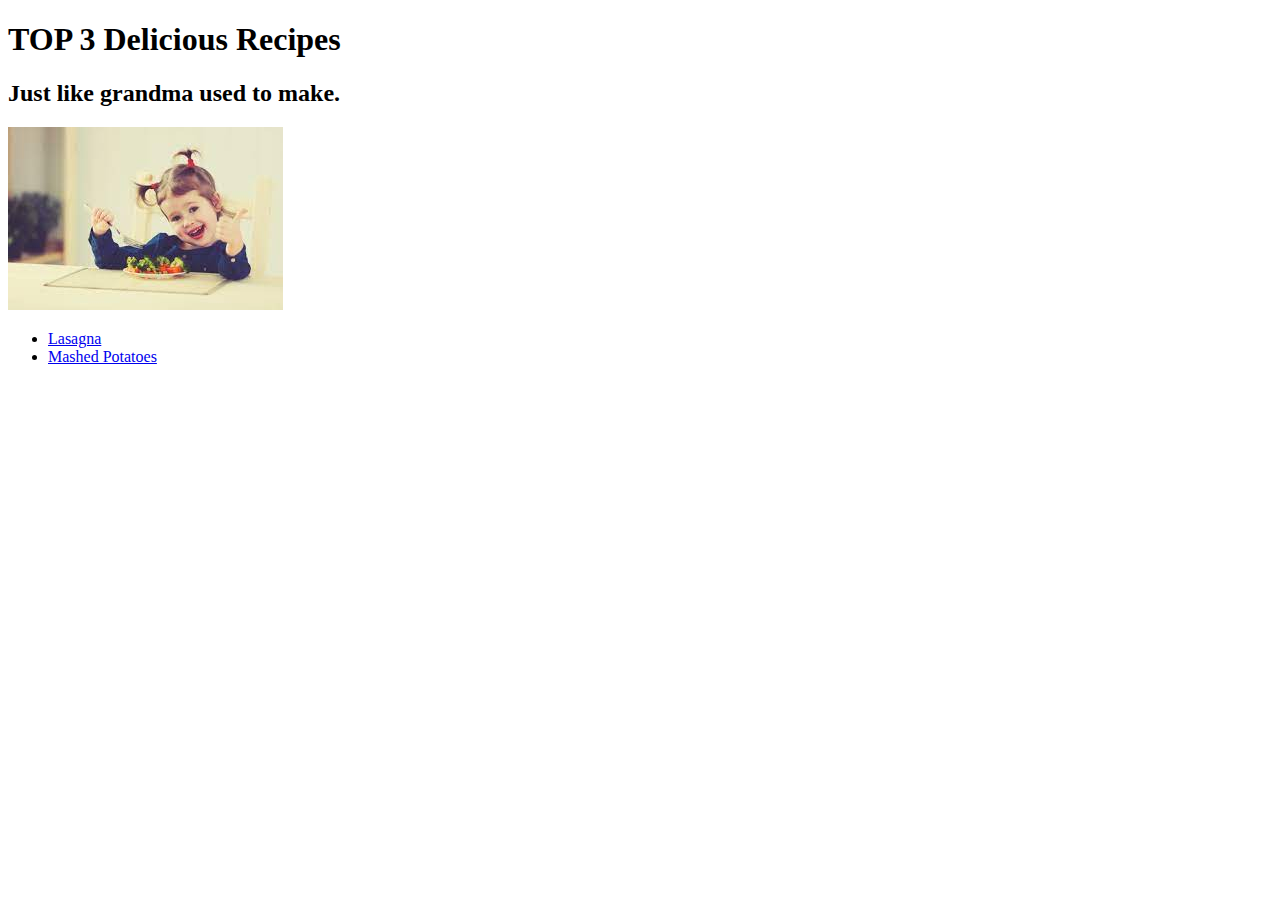
<file: index.html>
<!DOCTYPE html>
<html lang="en">
    <head>
        <meta charset="utf-8">
        <title>Grandmas' Recipes</title>
    </head>

    <body>
        <h1>TOP 3 Delicious Recipes</h1>
        <h2>Just like grandma used to make.</h2>

        <img src="./img/kidenjoyingfood.jpg" alt="A child enjoying a meal">

        <ul>
            <li><a href="./recipes/lasagna.html">Lasagna</a></li>
            <li><a href="./recipes/mashed-potatoes.html">Mashed Potatoes</a></li>
        </ul>
    </body>
</html>
</file>
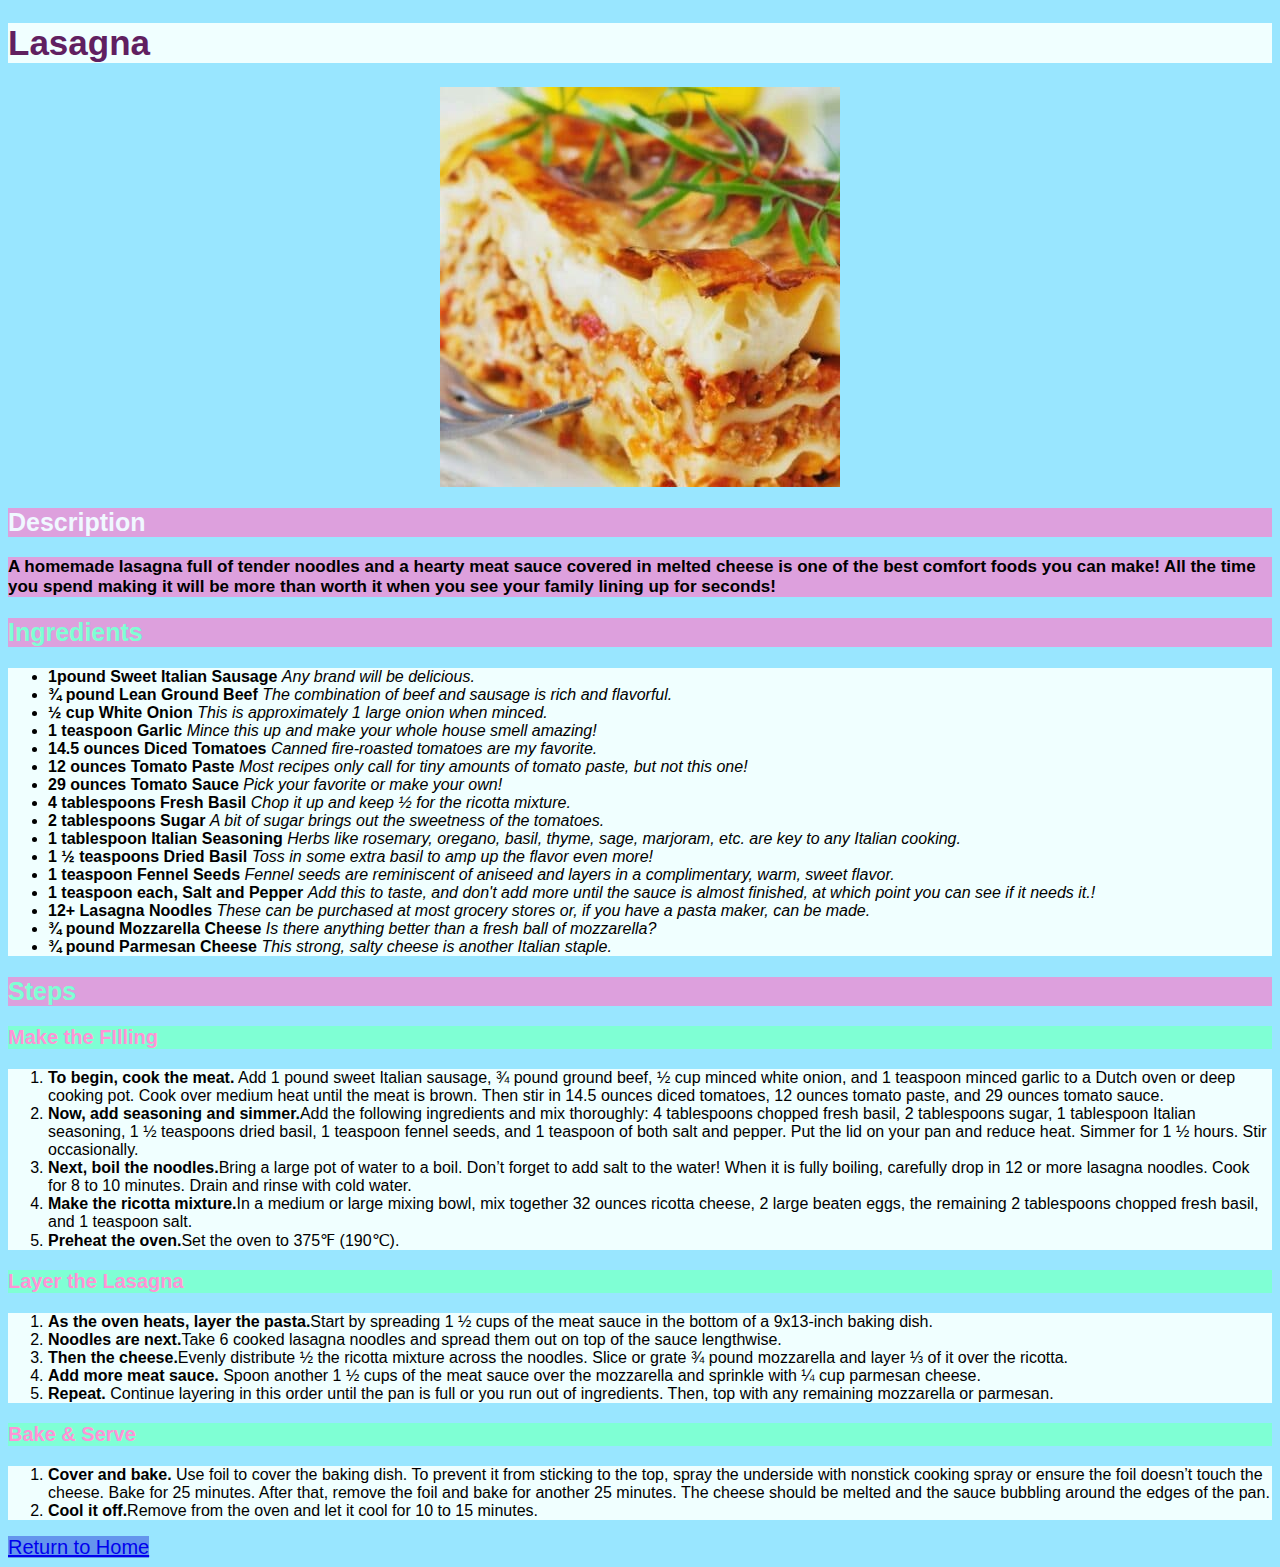
<file: recipes/lasagna.html>
<!DOCTYPE html>
<html lang="en">

    <head>
        <meta charset="utf-8">
        <title>Lasagna Recipe</title>
        <link rel="stylesheet" href="../css/styles.css">
    </head>

    <body>
        <h1 class="pagetitle">Lasagna</h1>
        <img class="img recipe" src="../img/lasagna.jpg" alt="Tasty Lasagna">

        <h2 class="heading description"> Description</h2>
        <p class="content">A homemade lasagna full of tender noodles and a hearty meat sauce covered in melted cheese is one of the best comfort foods you can make! All the time you spend making it will be more than worth it when you see your family lining up for seconds!</p>

        <h2 class="heading ingredients">Ingredients</h2>
        <ul class="list ingredients">
            <li> <strong>1pound Sweet Italian Sausage</strong> <em>Any brand will be delicious.</em></li>
            <li> <strong>¾ pound Lean Ground Beef</strong> <em>The combination of beef and sausage is rich and flavorful.</em></li>
            <li> <strong>½ cup White Onion</strong> <em>This is approximately 1 large onion when minced.</em></li>
            <li> <strong>1 teaspoon Garlic</strong> <em>Mince this up and make your whole house smell amazing!</em></li>
            <li> <strong>14.5 ounces Diced Tomatoes</strong> <em>Canned fire-roasted tomatoes are my favorite.</em></li>
            <li> <strong>12 ounces Tomato Paste </strong> <em>Most recipes only call for tiny amounts of tomato paste, but not this one!</em></li>
            <li> <strong>29 ounces Tomato Sauce</strong> <em>Pick your favorite or make your own!</em></li>
            <li> <strong>4 tablespoons Fresh Basil</strong> <em>Chop it up and keep ½ for the ricotta mixture.</em></li>
            <li> <strong>2 tablespoons Sugar</strong> <em>A bit of sugar brings out the sweetness of the tomatoes.</em></li>
            <li> <strong>1 tablespoon Italian Seasoning</strong> <em>Herbs like rosemary, oregano, basil, thyme, sage, marjoram, etc. are key to any Italian cooking.</em></li>
            <li> <strong>1 ½ teaspoons Dried Basil</strong> <em>Toss in some extra basil to amp up the flavor even more!</em></li>
            <li> <strong>1 teaspoon Fennel Seeds</strong> <em>Fennel seeds are reminiscent of aniseed and layers in a complimentary, warm, sweet flavor.</em></li>
            <li> <strong>1 teaspoon each, Salt and Pepper</strong> <em>Add this to taste, and don't add more until the sauce is almost finished, at which point you can see if it needs it.!</em></li>
            <li> <strong>12+ Lasagna Noodles</strong> <em>These can be purchased at most grocery stores or, if you have a pasta maker, can be made.</em></li>
            <li> <strong>¾ pound Mozzarella Cheese</strong> <em> Is there anything better than a fresh ball of mozzarella?</em></li>
            <li> <strong>¾ pound Parmesan Cheese</strong> <em> This strong, salty cheese is another Italian staple.</em></li>
        </ul>

        <h2 class="heading steps">Steps</h2>
        
        <h3 class="subheading">Make the FIlling</h3>
        <ol class="list">
            <li> <strong>To begin, cook the meat.</strong> Add 1 pound sweet Italian sausage, ¾ pound ground beef, ½ cup minced white onion, and 1 teaspoon minced garlic to a Dutch oven or deep cooking pot. Cook over medium heat until the meat is brown. Then stir in 14.5 ounces diced tomatoes, 12 ounces tomato paste, and 29 ounces tomato sauce.</li>
            <li><strong>Now, add seasoning and simmer.</strong>Add the following ingredients and mix thoroughly: 4 tablespoons chopped fresh basil, 2 tablespoons sugar, 1 tablespoon Italian seasoning, 1 ½ teaspoons dried basil, 1 teaspoon fennel seeds, and 1 teaspoon of both salt and pepper. Put the lid on your pan and reduce heat. Simmer for 1 ½ hours. Stir occasionally.</li> 
            <li><strong>Next, boil the noodles.</strong>Bring a large pot of water to a boil. Don’t forget to add salt to the water! When it is fully boiling, carefully drop in 12 or more lasagna noodles. Cook for 8 to 10 minutes. Drain and rinse with cold water.</li>
            <li><strong>Make the ricotta mixture.</strong>In a medium or large mixing bowl, mix together 32 ounces ricotta cheese, 2 large beaten eggs, the remaining 2 tablespoons chopped fresh basil, and 1 teaspoon salt.</li>
            <li><strong>Preheat the oven.</strong>Set the oven to 375℉ (190℃).</li>
        </ol>

        <h3 class="subheading">Layer the Lasagna</h3>
        <ol class="list">
            <li><strong>As the oven heats, layer the pasta.</strong>Start by spreading 1 ½ cups of the meat sauce in the bottom of a 9x13-inch baking dish. </li>
            <li><strong>Noodles are next.</strong>Take 6 cooked lasagna noodles and spread them out on top of the sauce lengthwise. </li>
            <li><strong>Then the cheese.</strong>Evenly distribute ½ the ricotta mixture across the noodles. Slice or grate ¾ pound mozzarella and layer ⅓ of it over the ricotta.</li>
            <li><strong>Add more meat sauce. </strong> Spoon another 1 ½ cups of the meat sauce over the mozzarella and sprinkle with ¼ cup parmesan cheese.</li>
            <li><strong>Repeat.</strong> Continue layering in this order until the pan is full or you run out of ingredients. Then, top with any remaining mozzarella or parmesan.</li>
        </ol>

        <h3 class="subheading">Bake & Serve</h3>
        <ol class="list">
            <li><strong>Cover and bake.</strong> Use foil to cover the baking dish. To prevent it from sticking to the top, spray the underside with nonstick cooking spray or ensure the foil doesn’t touch the cheese. Bake for 25 minutes. After that, remove the foil and bake for another 25 minutes. The cheese should be melted and the sauce bubbling around the edges of the pan.</li>
            <li><strong>Cool it off.</strong>Remove from the oven and let it cool for 10 to 15 minutes.</li>
        </ol>

    <a class="return" href="../index.html">Return to Home</a>
    </body>
</html>
</file>
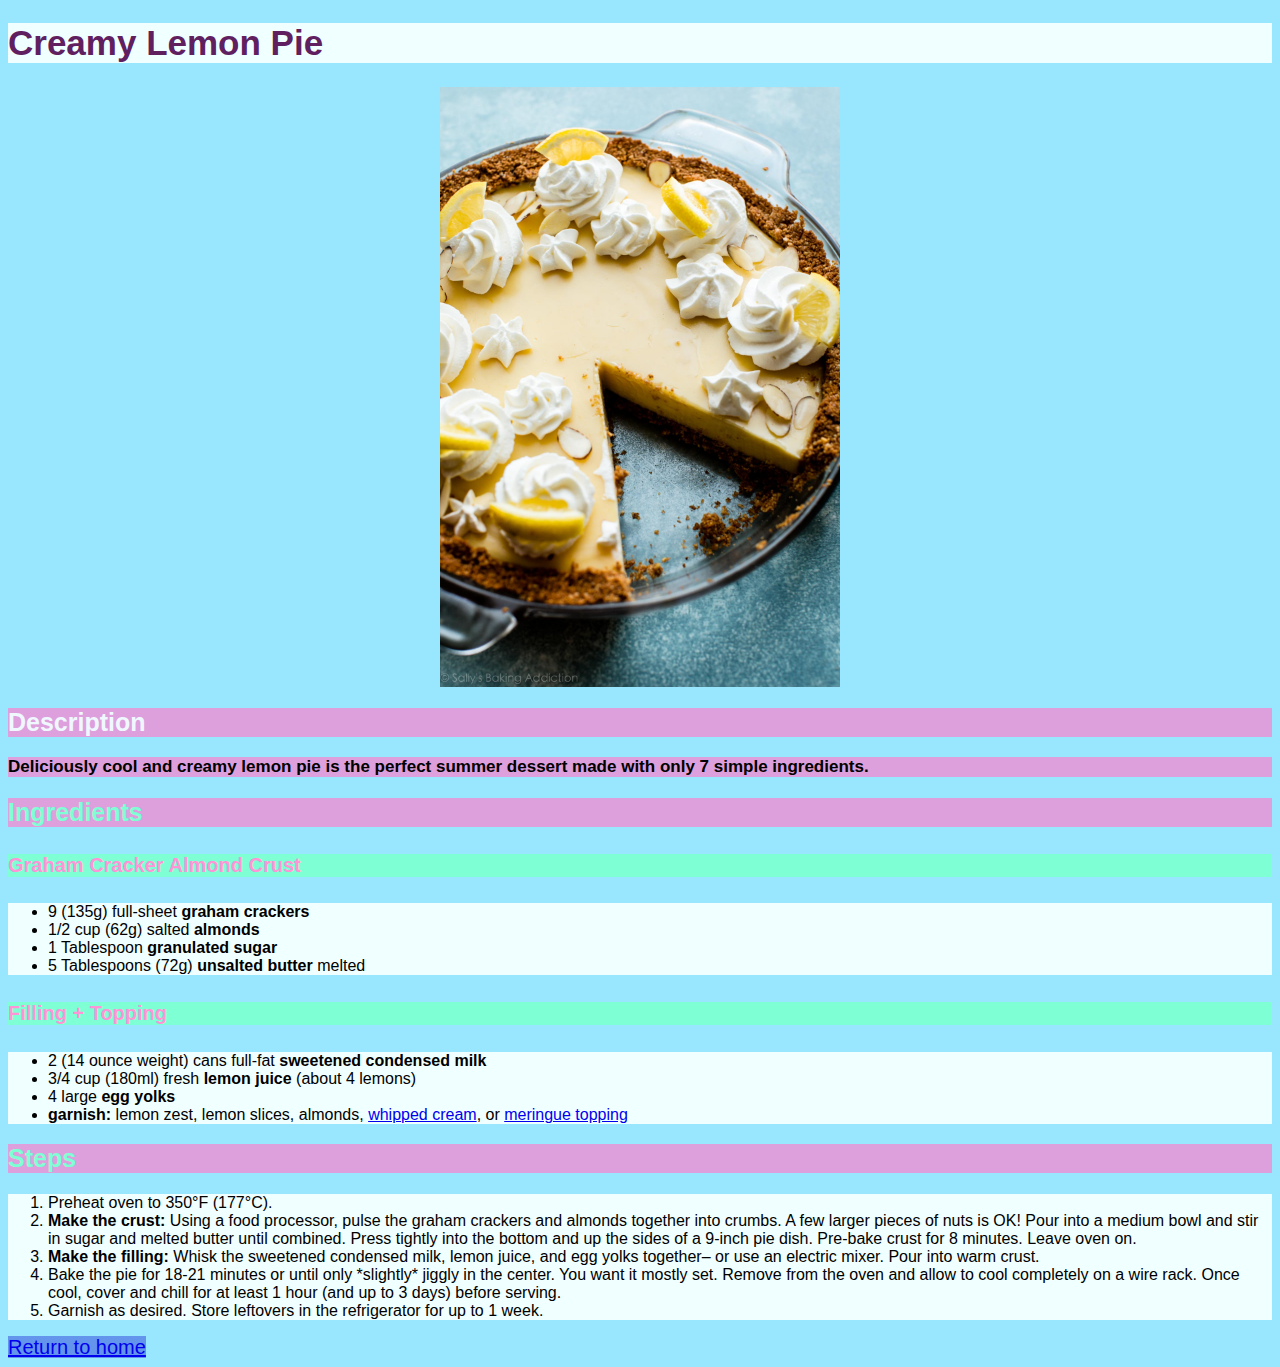
<file: recipes/lemon-pie.html>
<!DOCTYPE html>
<html lang="en">
    <head>
        <meta charset="utf-8">
        <title>Creamy Lemon Pie</title>
        <link rel="stylesheet" href="../css/styles.css">
    </head>
    
    <body>
        <h1 class="pagetitle">Creamy Lemon Pie</h1>
        <img class="img recipe" src="../img/creamy_lemon_pie.jpg" alt="Delicious creamy lemon pie">

        <h2 class="heading description">Description</h2>
        <p class="content">Deliciously cool and creamy lemon pie is the perfect summer dessert made with only 7 simple ingredients.</p>

        <h2 class="heading ingredients">Ingredients</h2>
            <h4 class="subheading">Graham Cracker Almond Crust</h4>
                <ul class="list ingredients">   
                     <li>9 (135g) full-sheet <strong>graham crackers</strong></li>
                     <li>1/2 cup (62g) salted <strong>almonds</strong></li>
                     <li>1 Tablespoon <strong>granulated sugar</strong></li>
                     <li>5 Tablespoons (72g) <strong>unsalted butter</strong> melted</li>
                </ul>

            <h4 class="subheading">Filling + Topping</h4>
                <ul class="list ingredients">
                    <li>2 (14 ounce weight) cans full-fat <strong>sweetened condensed milk</strong></li>
                    <li>3/4 cup (180ml) fresh <strong>lemon juice</strong> (about 4 lemons)</li>
                    <li>4 large <strong>egg yolks</strong></li>
                    <li><strong>garnish:</strong> lemon zest, lemon slices, almonds, <a href="https://sallysbakingaddiction.com/homemade-whipped-cream/">whipped cream</a>, or <a href="https://sallysbakingaddiction.com/smores-tartlets/">meringue topping</a></li>
                </ul>

        <h2 class="heading steps">Steps</h2>
            <ol class="list ingredients">
                <li>Preheat oven to 350°F (177°C).</li>
                <li><strong>Make the crust:</strong> Using a food processor, pulse the graham crackers and almonds together into crumbs. A few larger pieces of nuts is OK! Pour into a medium bowl and stir in sugar and melted butter until combined. Press tightly into the bottom and up the sides of a 9-inch pie dish. Pre-bake crust for 8 minutes. Leave oven on.</li>
                <li><strong>Make the filling:</strong> Whisk the sweetened condensed milk, lemon juice, and egg yolks together– or use an electric mixer. Pour into warm crust.</li>
                <li>Bake the pie for 18-21 minutes or until only *slightly* jiggly in the center. You want it mostly set. Remove from the oven and allow to cool completely on a wire rack. Once cool, cover and chill for at least 1 hour (and up to 3 days) before serving.</li>
                <li>Garnish as desired. Store leftovers in the refrigerator for up to 1 week.</li>
            </ol>

            <a class="return" href="../index.html">Return to home</a>
    </body>
</html>
</file>
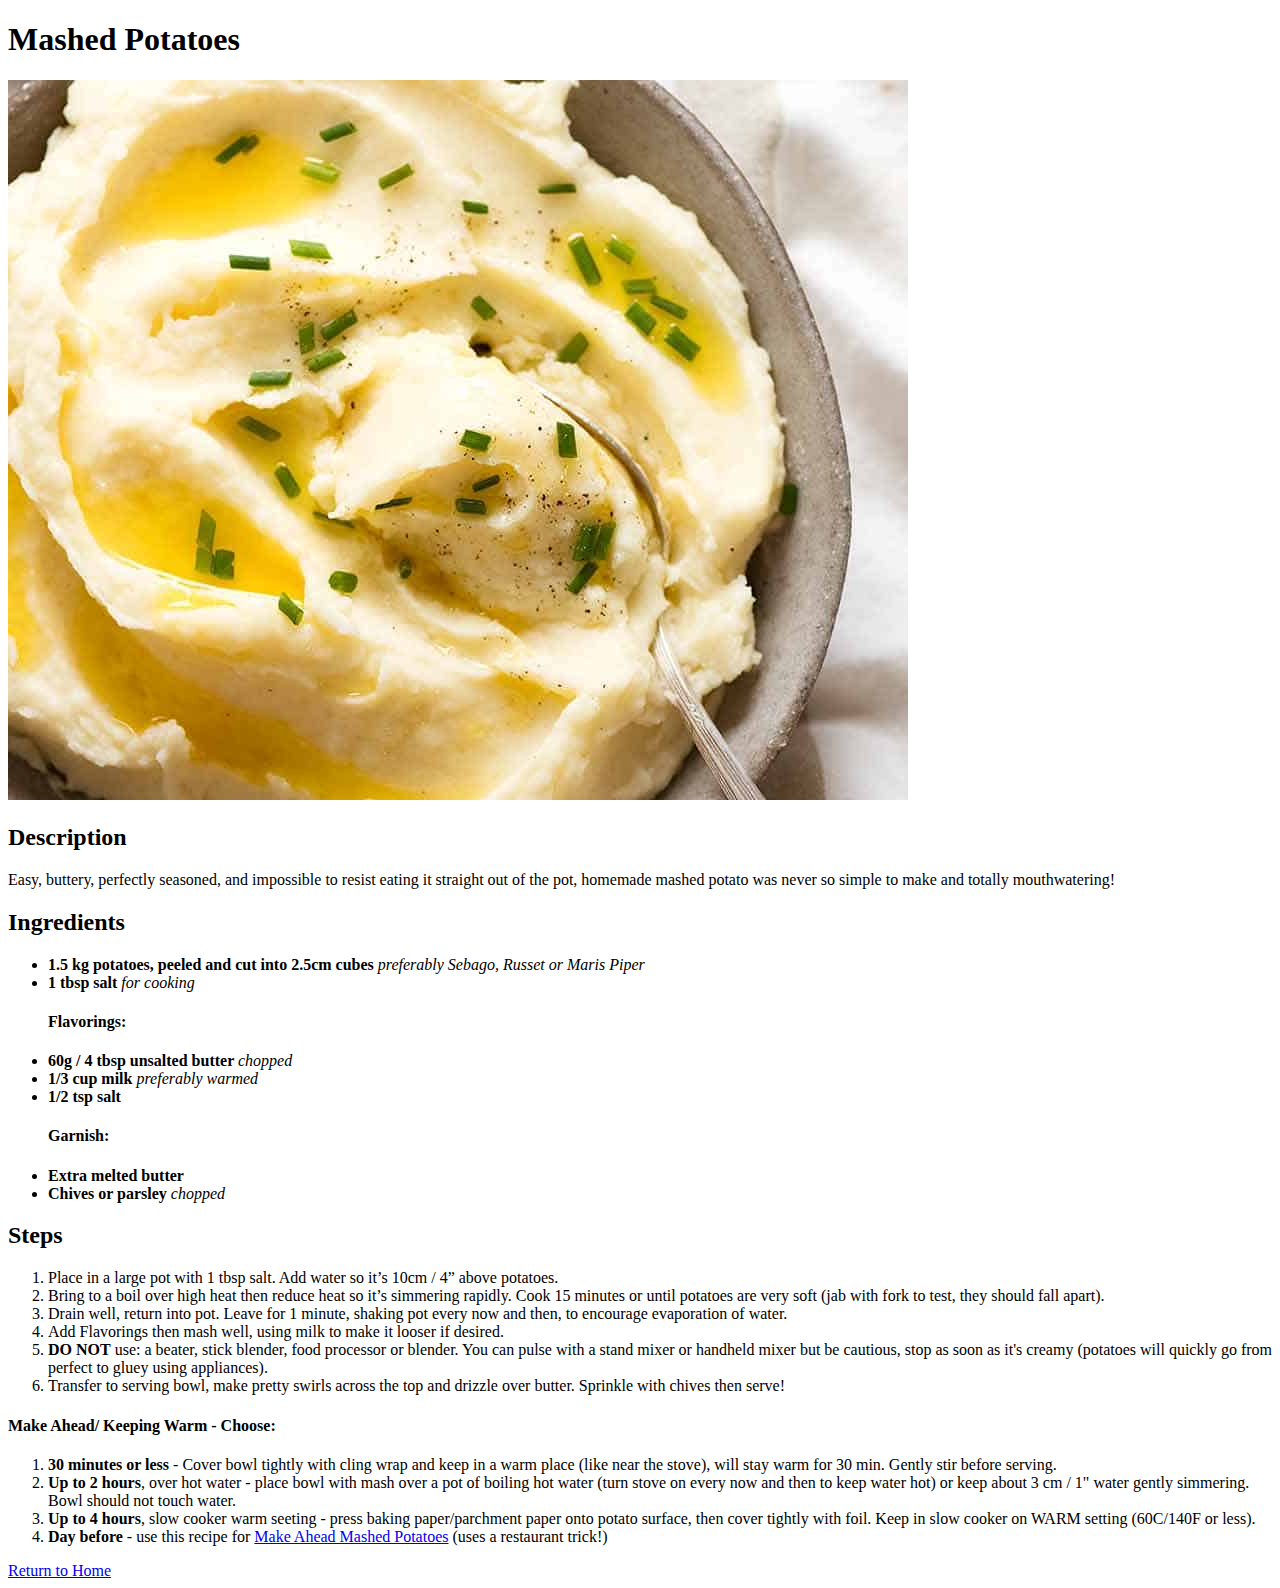
<file: recipes/mashed-potatoes.html>
<!DOCTYPE html>
<html lang="en">
    <head>
        <meta charset="utf-8">
        <title>Mashed Potatoes</title>
    </head>

    <body>
        <h1>Mashed Potatoes</h1>
        <img src="../img/mashed_potato.jpg" alt="Delicious mashed potato.">

        <h2>Description</h2>
        <p>Easy, buttery, perfectly seasoned, and impossible to resist eating it straight out of the pot, homemade mashed potato was never so simple to make and totally mouthwatering!</p>

        <h2>Ingredients</h2>
        <ul>
            <li><strong>1.5 kg potatoes, peeled and cut into 2.5cm cubes</strong><em> preferably Sebago, Russet or Maris Piper</em></li>
            <li><strong>1 tbsp salt</strong><em> for cooking</em></li>

        <h4>Flavorings:</h4>    
            <li><strong>60g / 4 tbsp unsalted butter </strong><em> chopped</em></li>
            <li><strong>1/3 cup milk</strong><em> preferably warmed</em></li>
            <li><strong>1/2 tsp salt</strong></li>
        <h4>Garnish:</h4>    
            <li><strong>Extra melted butter</strong></li>
            <li><strong>Chives or parsley</strong><em> chopped</em></li>
        </ul>

        <h2>Steps</h2>
        <ol>
            <li>Place in a large pot with 1 tbsp salt. Add water so it’s 10cm / 4” above potatoes.</li>
            <li>Bring to a boil over high heat then reduce heat so it’s simmering rapidly. Cook 15 minutes or until potatoes are very soft (jab with fork to test, they should fall apart).</li>
            <li>Drain well, return into pot. Leave for 1 minute, shaking pot every now and then, to encourage evaporation of water.</li>
            <li>Add Flavorings then mash well, using milk to make it looser if desired.</li>
            <li><strong>DO NOT</strong> use: a beater, stick blender, food processor or blender. You can pulse with a stand mixer or handheld mixer but be cautious, stop as soon as it's creamy (potatoes will quickly go from perfect to gluey using appliances).</li>
            <li>Transfer to serving bowl, make pretty swirls across the top and drizzle over butter. Sprinkle with chives then serve!</li>
        </ol>

        <h4>Make Ahead/ Keeping Warm - Choose:</h4>
        <ol>
            <li><strong>30 minutes or less</strong> - Cover bowl tightly with cling wrap and keep in a warm place (like near the stove), will stay warm for 30 min. Gently stir before serving.</li>
            <li><strong>Up to 2 hours</strong>, over hot water - place bowl with mash over a pot of boiling hot water (turn stove on every now and then to keep water hot) or keep about 3 cm / 1" water gently simmering. Bowl should not touch water.</li>
            <li><strong>Up to 4 hours</strong>, slow cooker warm seeting - press baking paper/parchment paper onto potato surface, then cover tightly with foil. Keep in slow cooker on WARM setting (60C/140F or less).</li>
            <li><strong>Day before</strong> - use this recipe for <a href="https://www.recipetineats.com/make-ahead-creamy-mashed-potatoes-restaurant-trick">Make Ahead Mashed Potatoes</a> (uses a restaurant trick!)</li>
        </ol>

        <a href="../index.html">Return to Home</a>
    </body>
</html>
</file>
<file: css/styles.css>
body {
    background-color: #99e6ff;
    font-family: Arial, Helvetica, sans-serif
}

.title,
.pagetitle {
    color: #602060
}

.title {
    font-size: 40px;
    text-align: center;
}

.pagetitle {
    font-size: 35px;
    background-color: #f0ffff;
}


#subtitle {
    color: #ff94d6;
    font-weight: bold;
    font-size: 30px;
    text-align: center;
}

.img{
    display: block;
    margin-left: auto;
    margin-right: auto;
}

.img.main {
  width: 500px;
  height: auto;  
}

.img.recipe {
    width: 400px;
    height: auto;
}

.heading,
.content {
    background-color: #dda0dd;
}

.heading{
    font-size: 25px;
}

.heading.description {
    color: #f0f8ff;
}

.content {
    font-size: 17px;
    font-weight: bolder;
}

.heading {
    color:#7fffd4
}

.subheading {
    background-color: #7fffd4;
    color: #ff94d6;
    font-size: 20px;
}

.list {
    background-color: #f0ffff;
}

.list.index {
    font-size: 25px;
}

.return {
    font-size: 20px;
    background-color: #6495ed;
}
</file>
